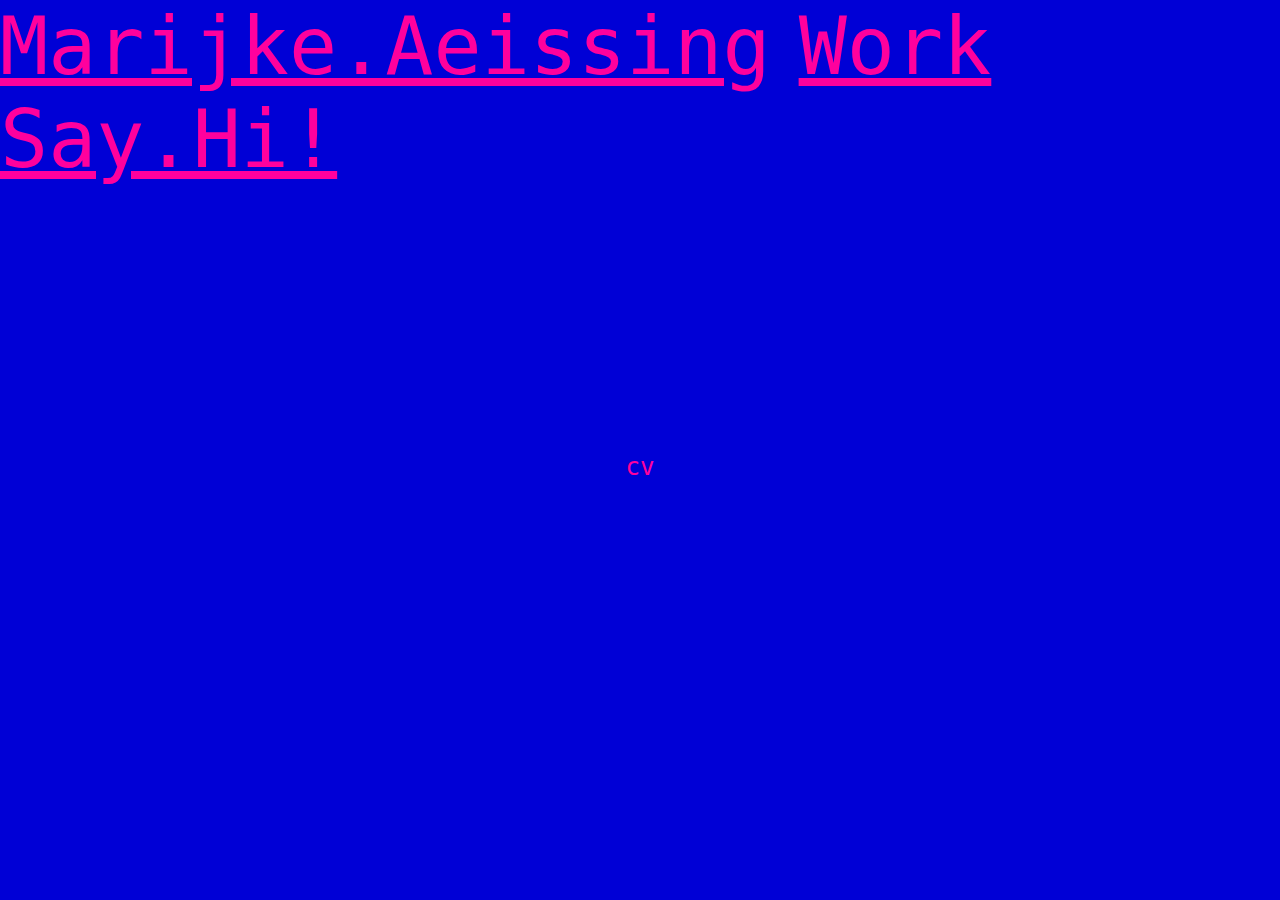
<file: index.html>
<!DOCTYPE html>
<html lang="en">
<head>
    <meta charset="UTF-8">
    <title>Marijke Aeissing</title>
    <link rel="stylesheet" href="website.css">
</head>
<body>
   <body style="background-color:#0000D6;">  
</body>
  <a href="url">Marijke.Aeissing</a>
  &nbsp;
  &nbsp;
  &nbsp;
  <a href="work.html">Work</a>
  &nbsp;
  &nbsp;
  &nbsp;
  <a href="url">Say.Hi!</a>
 
    <div class= cv>  <a href="afbeeldingen/CV_Marijke_Aeissing.pdf"> cv </a> </div>
  
   </body>
</html>
</file>
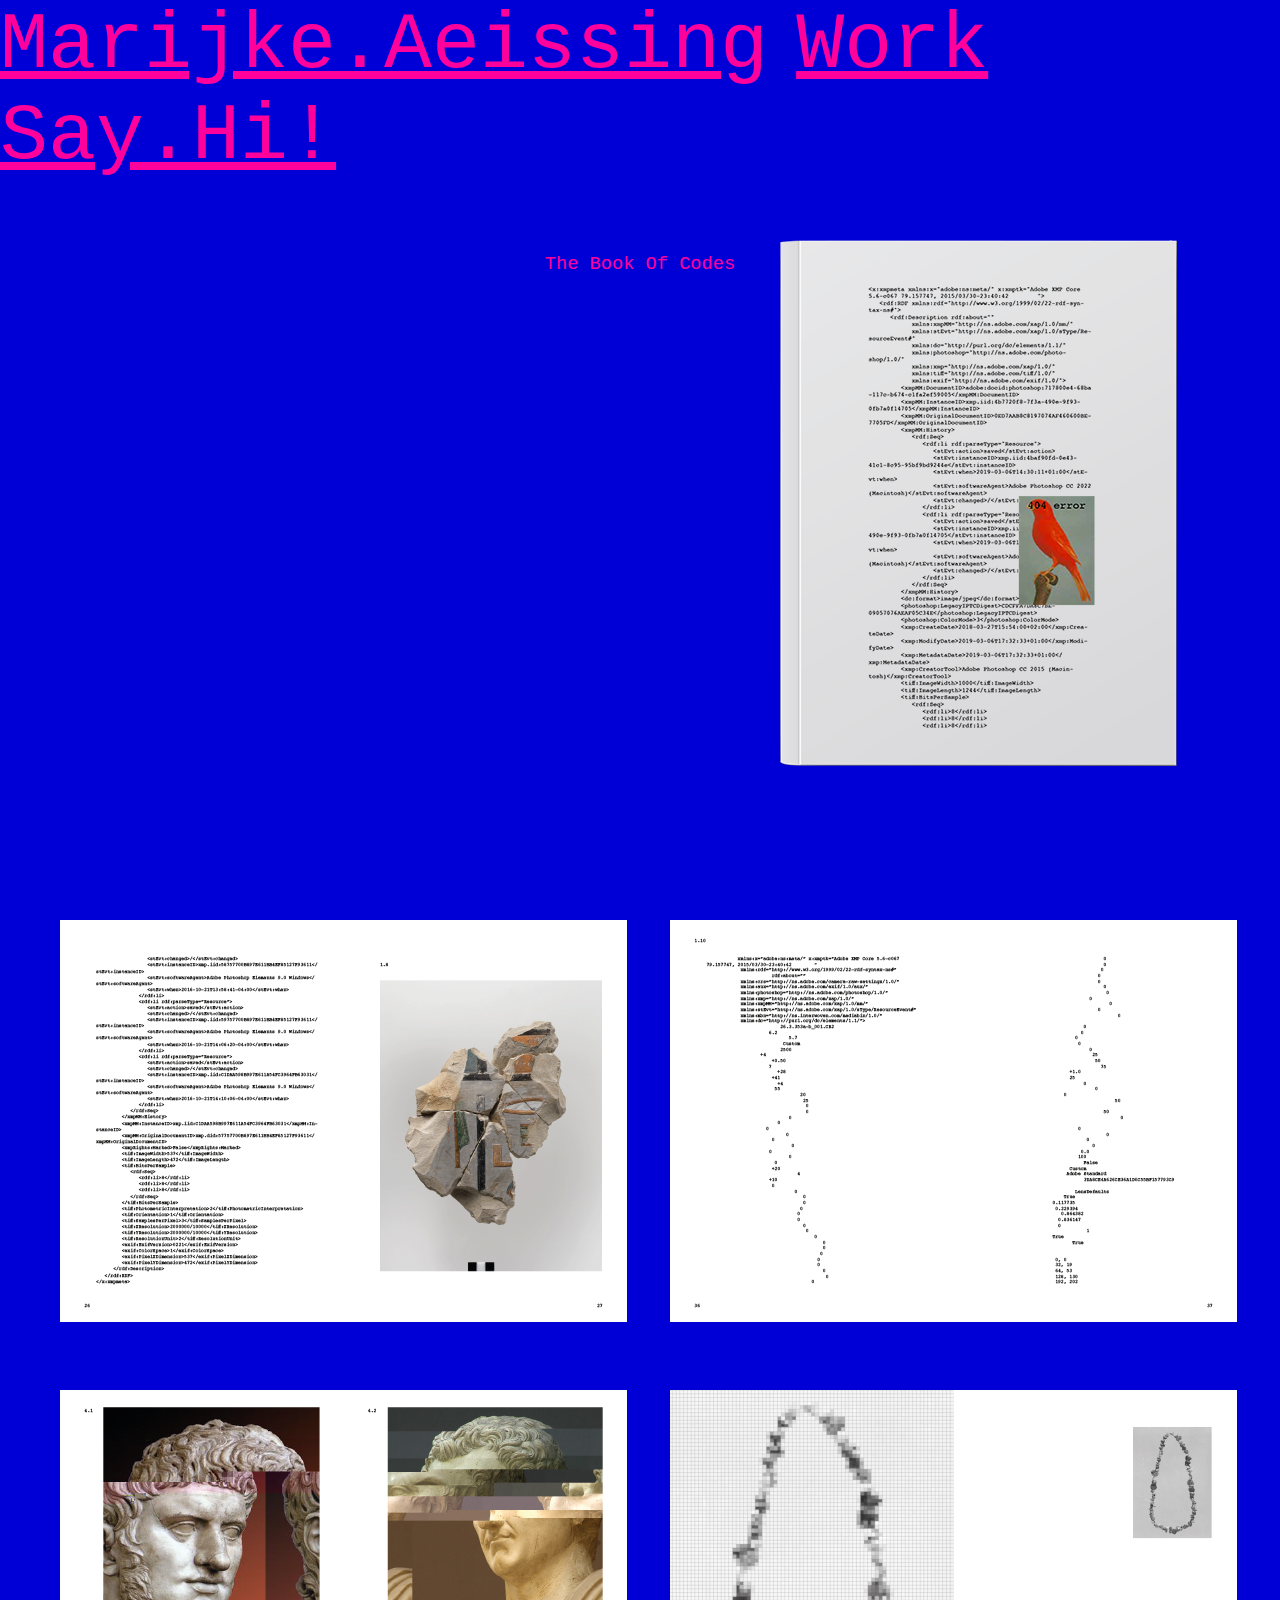
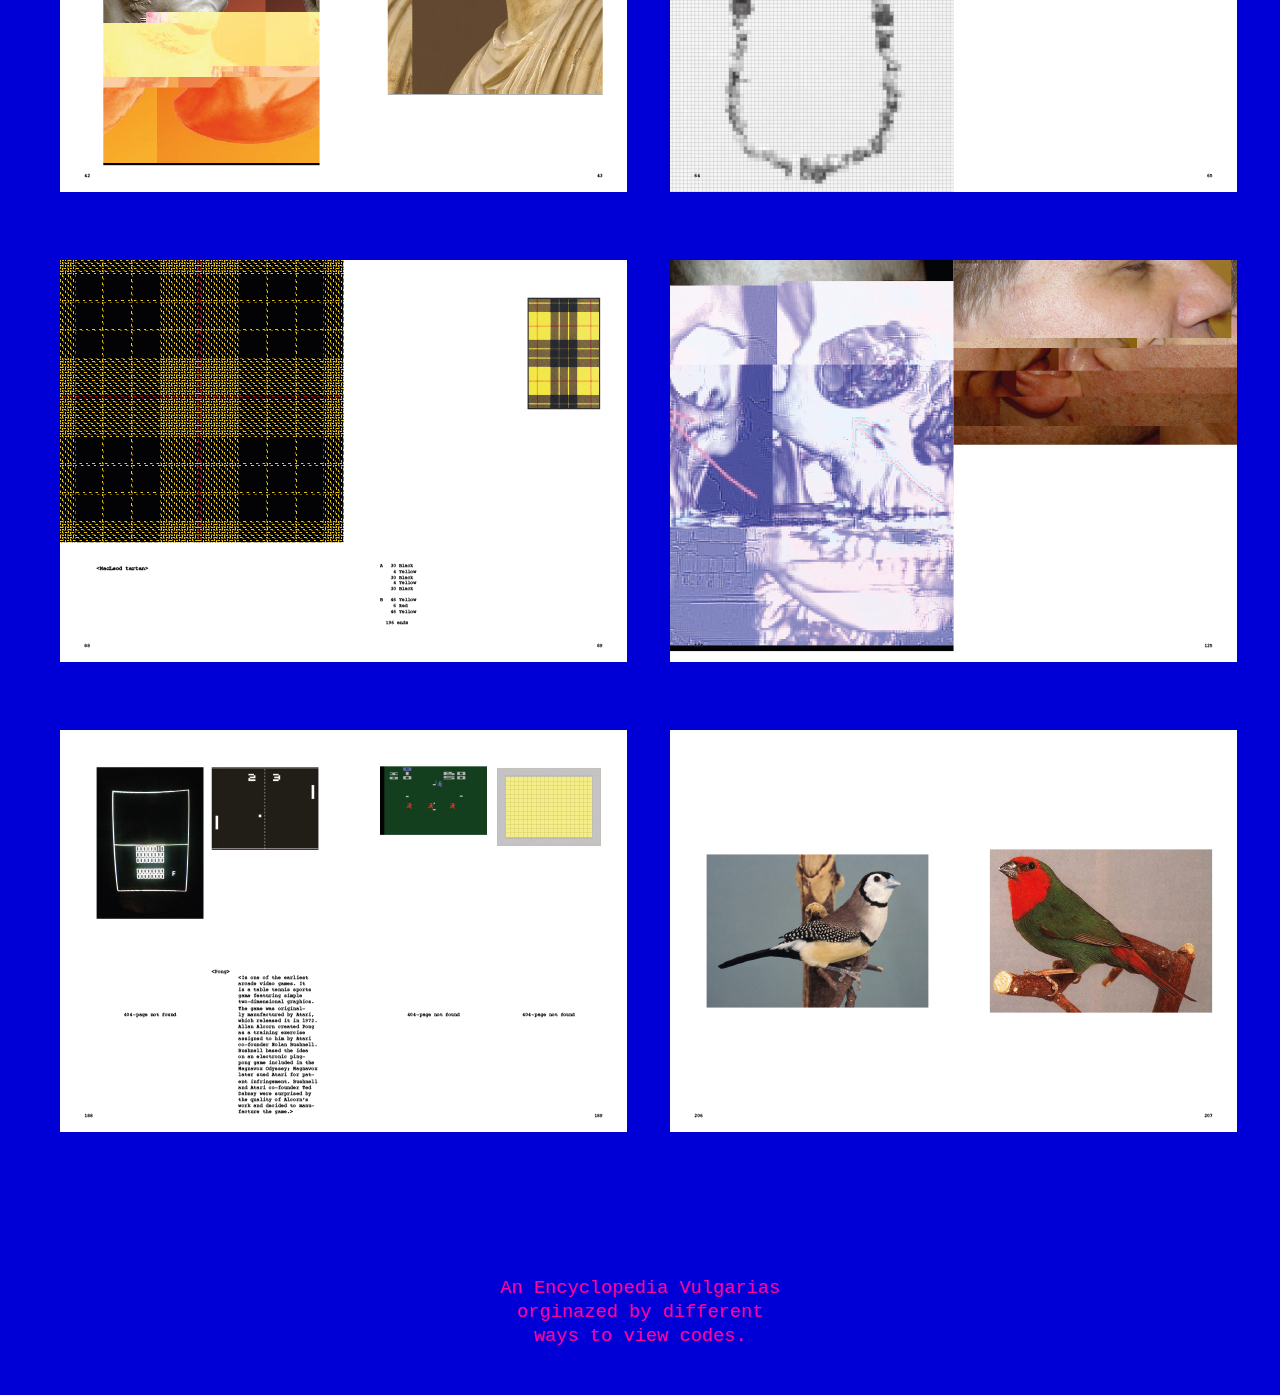
<file: codes.html>
<!DOCTYPE html>
<html lang="en">
<head>
    <meta charset="UTF-8">
    <title>Marijke Aeissing</title>
    <link rel="stylesheet" href="workpage.css">
</head>
<body>
   <body style="background-color:#0000D6;">  
</body>
 <nav>  <a href="index.html">Marijke.Aeissing</a>
  &nbsp;
  &nbsp;
  &nbsp;
  <a href="work.html">Work</a>
  &nbsp;
  &nbsp;
  &nbsp;
  <a href="contact.html">Say.Hi!</a> </nav> 
  
  <section> <div class= "mysteriecover" >  <img src="afbeeldingen/codescover"/> </div> </section>  
  
 <section> <div class= "titel" > <p> The Book Of Codes </p> </div>  </section> 
 
 <section> <div class= "mysterie2" >  <img src="afbeeldingen/codes2"/> </div> </section> 
  
  <section> <div class = "mysterie1"> <img src="afbeeldingen/codes1"/></div> </section>
  
  <section> <div class= "codes4" >  <img src="afbeeldingen/codes4"/> </div> </section> 
  
  <section> <div class = "mysterie3"> <img src="afbeeldingen/codes3"/></div> </section>
  
  <section> <div class= "codes6" >  <img src="afbeeldingen/codes6"/> </div> </section> 
  
  <section> <div class = "codes5"> <img src="afbeeldingen/codes5"/></div> </section>
  
  <section> <div class= "codes8" >  <img src="afbeeldingen/codes8"/> </div> </section> 
  
  <section> <div class = "codes7"> <img src="afbeeldingen/codes7"/></div> </section>
  
  
  
<section> <div class="uitleg7"> <p> An Encyclopedia Vulgarias orginazed by different ways to view codes.  </p>  </div> </section> 
   
   </body>
</html>
</file>
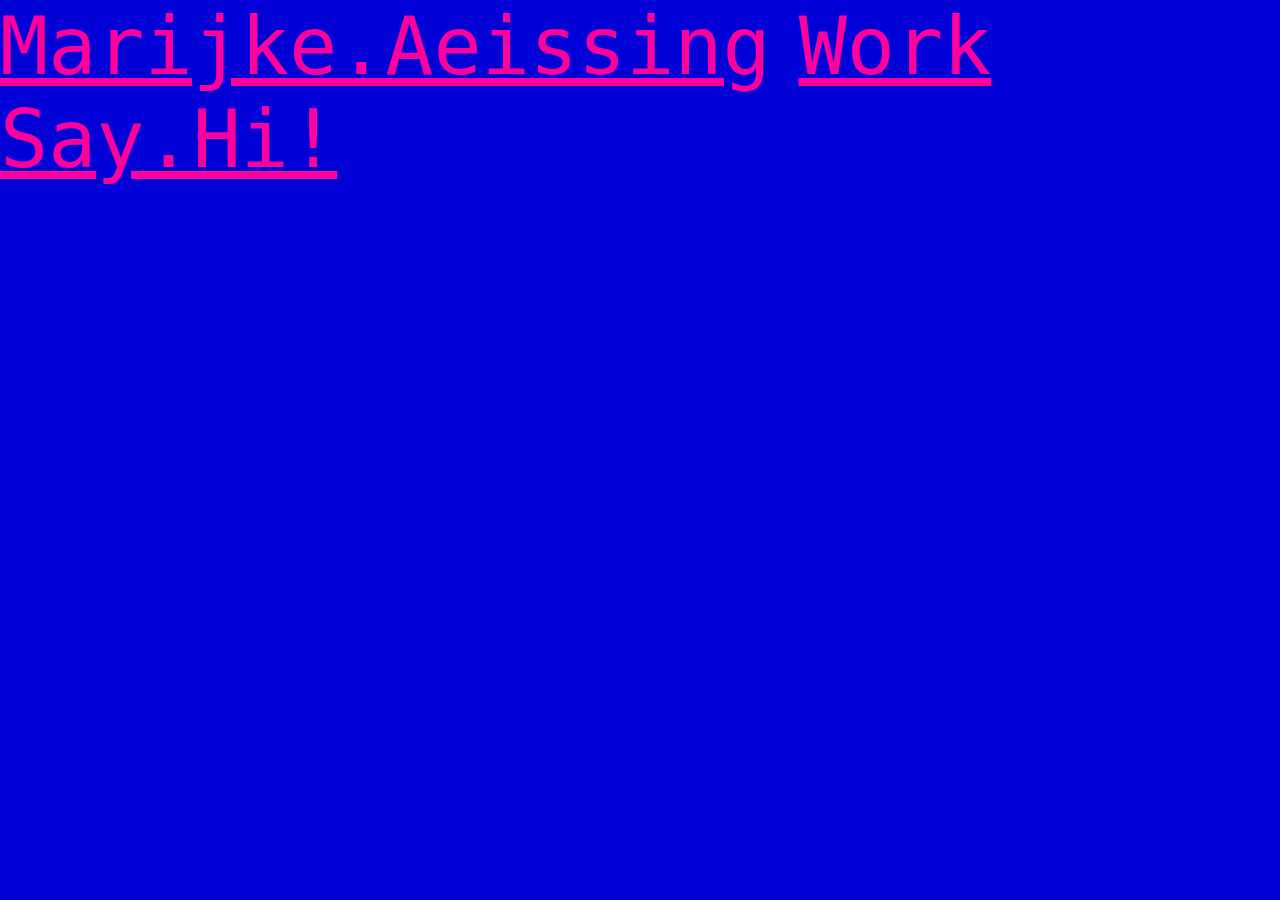
<file: contact.html>
<!DOCTYPE html>
<html lang="en">
<head>
    <meta charset="UTF-8">
    <title>Marijke Aeissing</title>
    <link rel="stylesheet" href="website.css">
</head>
<body>
   <body style="background-color:#0000D6;">  
</body>
  <a href="index.html">Marijke.Aeissing</a>
  &nbsp;
  &nbsp;
  &nbsp;
  <a href="work.html">Work</a>
  &nbsp;
  &nbsp;
  &nbsp;
  <a href="contact.html">Say.Hi!</a>
 
    <!-- www.123formbuilder.com script begins here --><script type="text/javascript" defer src="//www.123formbuilder.com/embed/5446498.js" data-role="form" data-default-width="650px"></script><!-- www.123formbuilder.com script ends here -->
  
   </body>
</html>
</file>
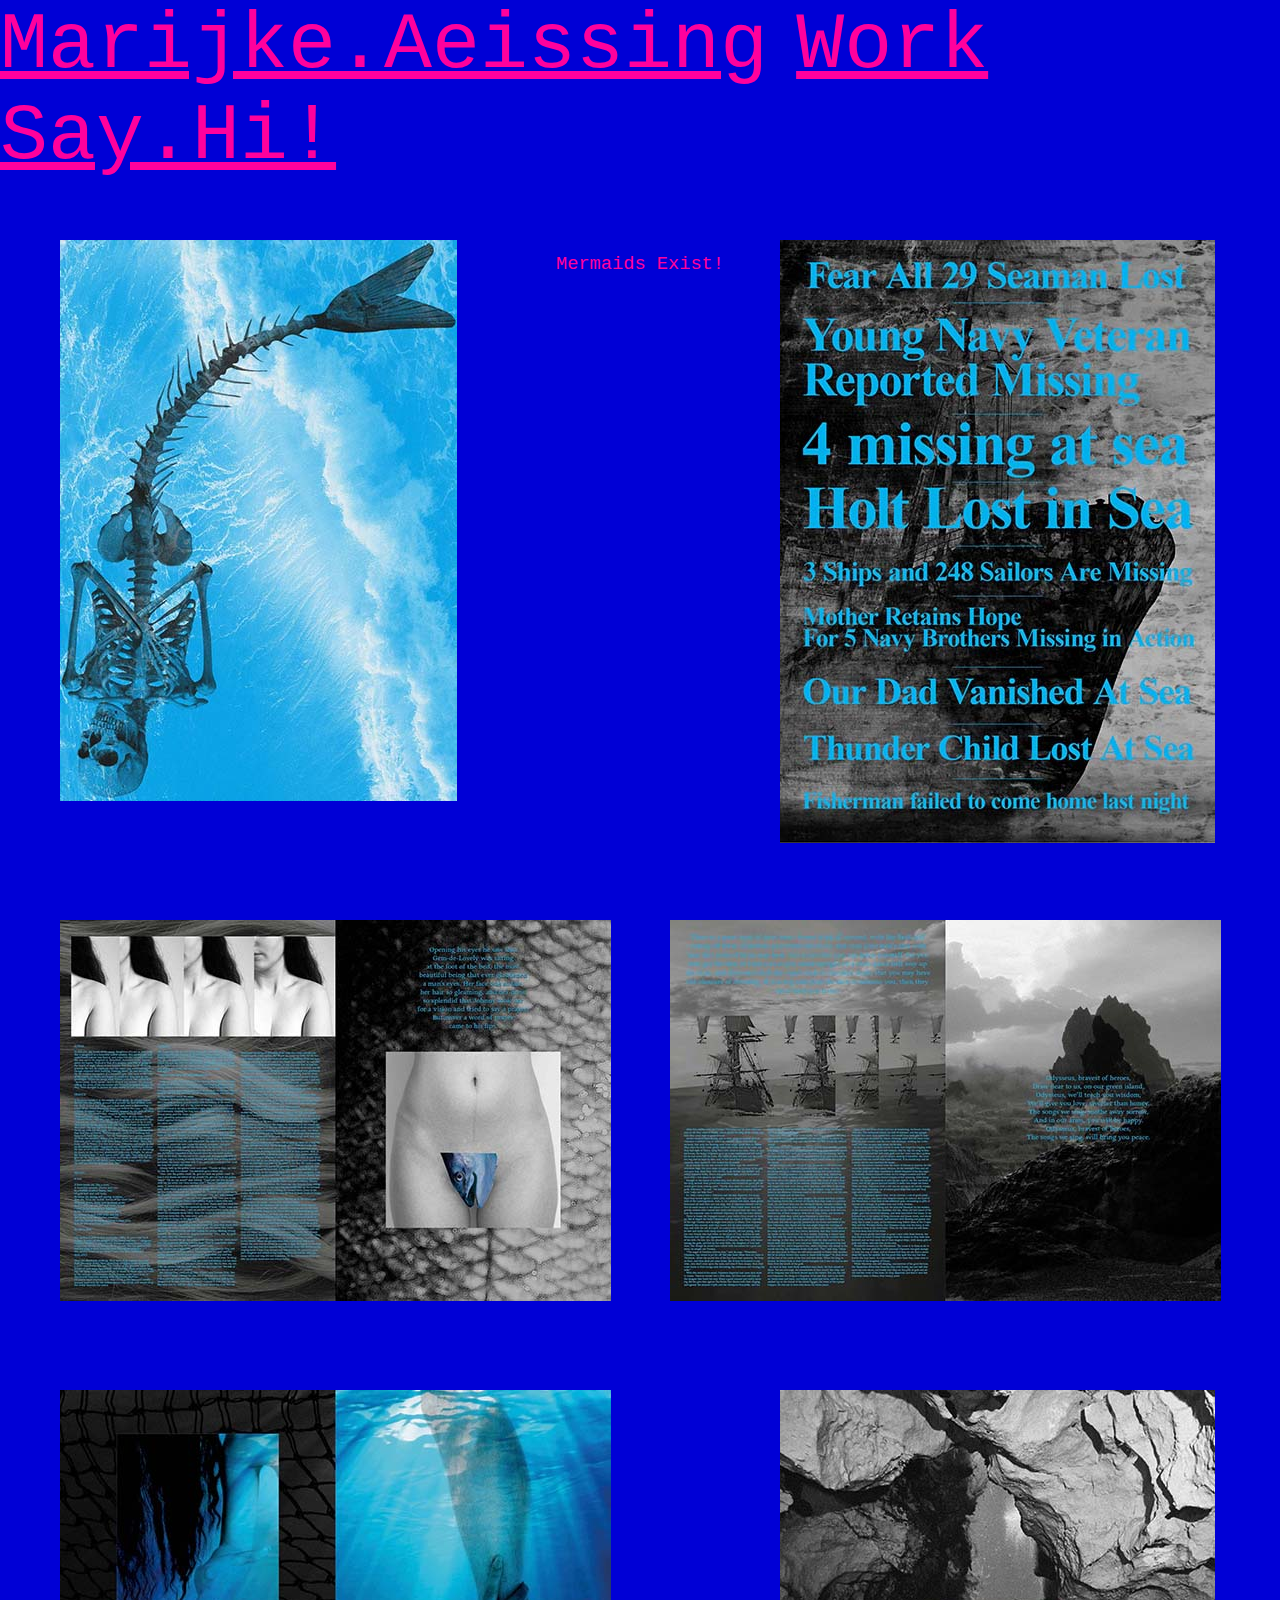
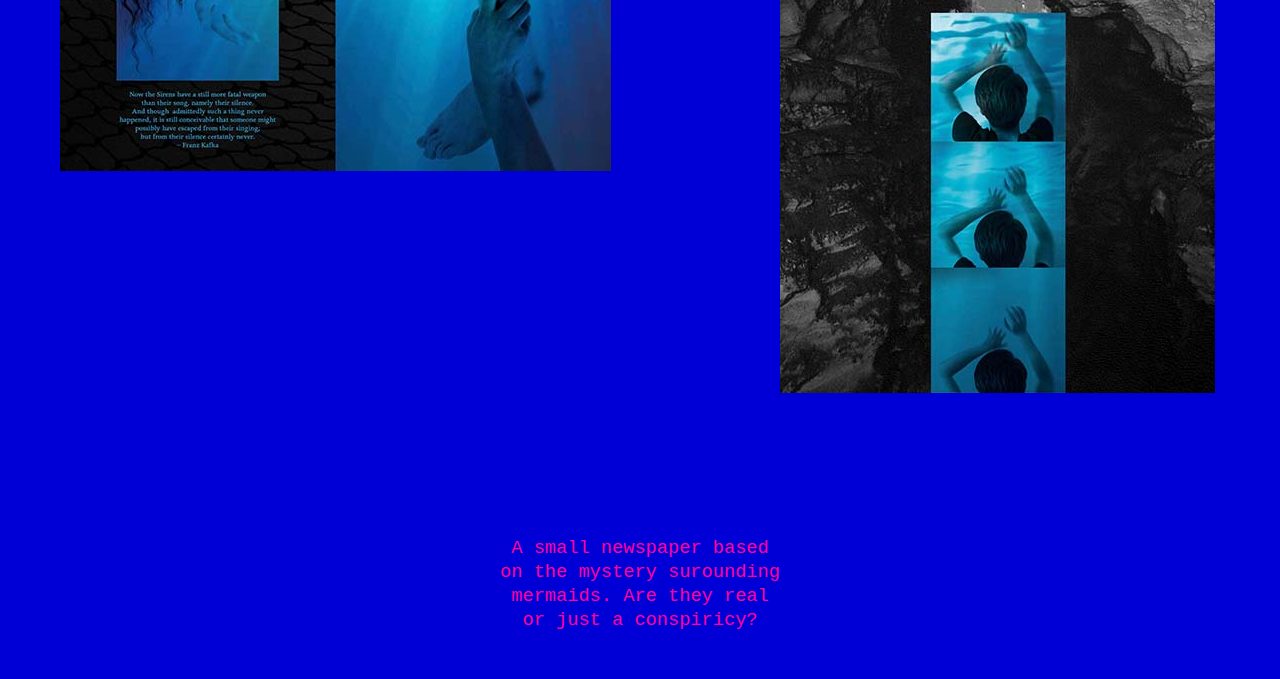
<file: mermaids.html>
<!DOCTYPE html>
<html lang="en">
<head>
    <meta charset="UTF-8">
    <title>Marijke Aeissing</title>
    <link rel="stylesheet" href="workpage.css">
</head>
<body>
   <body style="background-color:#0000D6;">  
</body>
 <nav>  <a href="index.html">Marijke.Aeissing</a>
  &nbsp;
  &nbsp;
  &nbsp;
  <a href="work.html">Work</a>
  &nbsp;
  &nbsp;
  &nbsp;
  <a href="contact.html">Say.Hi!</a> </nav> 
  
  <section> <div class= "mysteriecover" >  <img src="afbeeldingen/Krantmysterie.jpg"/> </div> </section>  
  
 <section> <div class= "titel" > <p> Mermaids Exist! </p> </div>  </section> 
 
 <section> <div class= "mysterie2" >  <img src="afbeeldingen/Krantmysterie2.jpg"/> </div> </section> 
  
  <section> <div class = "mysterie1"> <img src="afbeeldingen/Krantmysterie1.jpg"/></div> </section>
  
  <section> <div class= "mysteriebcover" >  <img src="afbeeldingen/Krantmysterie4.jpg"/> </div> </section> 
  
  <section> <div class = "mysterie3"> <img src="afbeeldingen/Krantmysterie3.jpg"/></div> </section>
  
   <section> <div class= "mysterieposter" >  <img src="afbeeldingen/poster_mysterie.jpg"/> </div> </section> 
  
<section> <div class="uitleg3"> <p> A small newspaper based on the mystery surounding mermaids. Are they real or just a conspiricy? </p>  </div> </section> 
   
   </body>
</html>
</file>
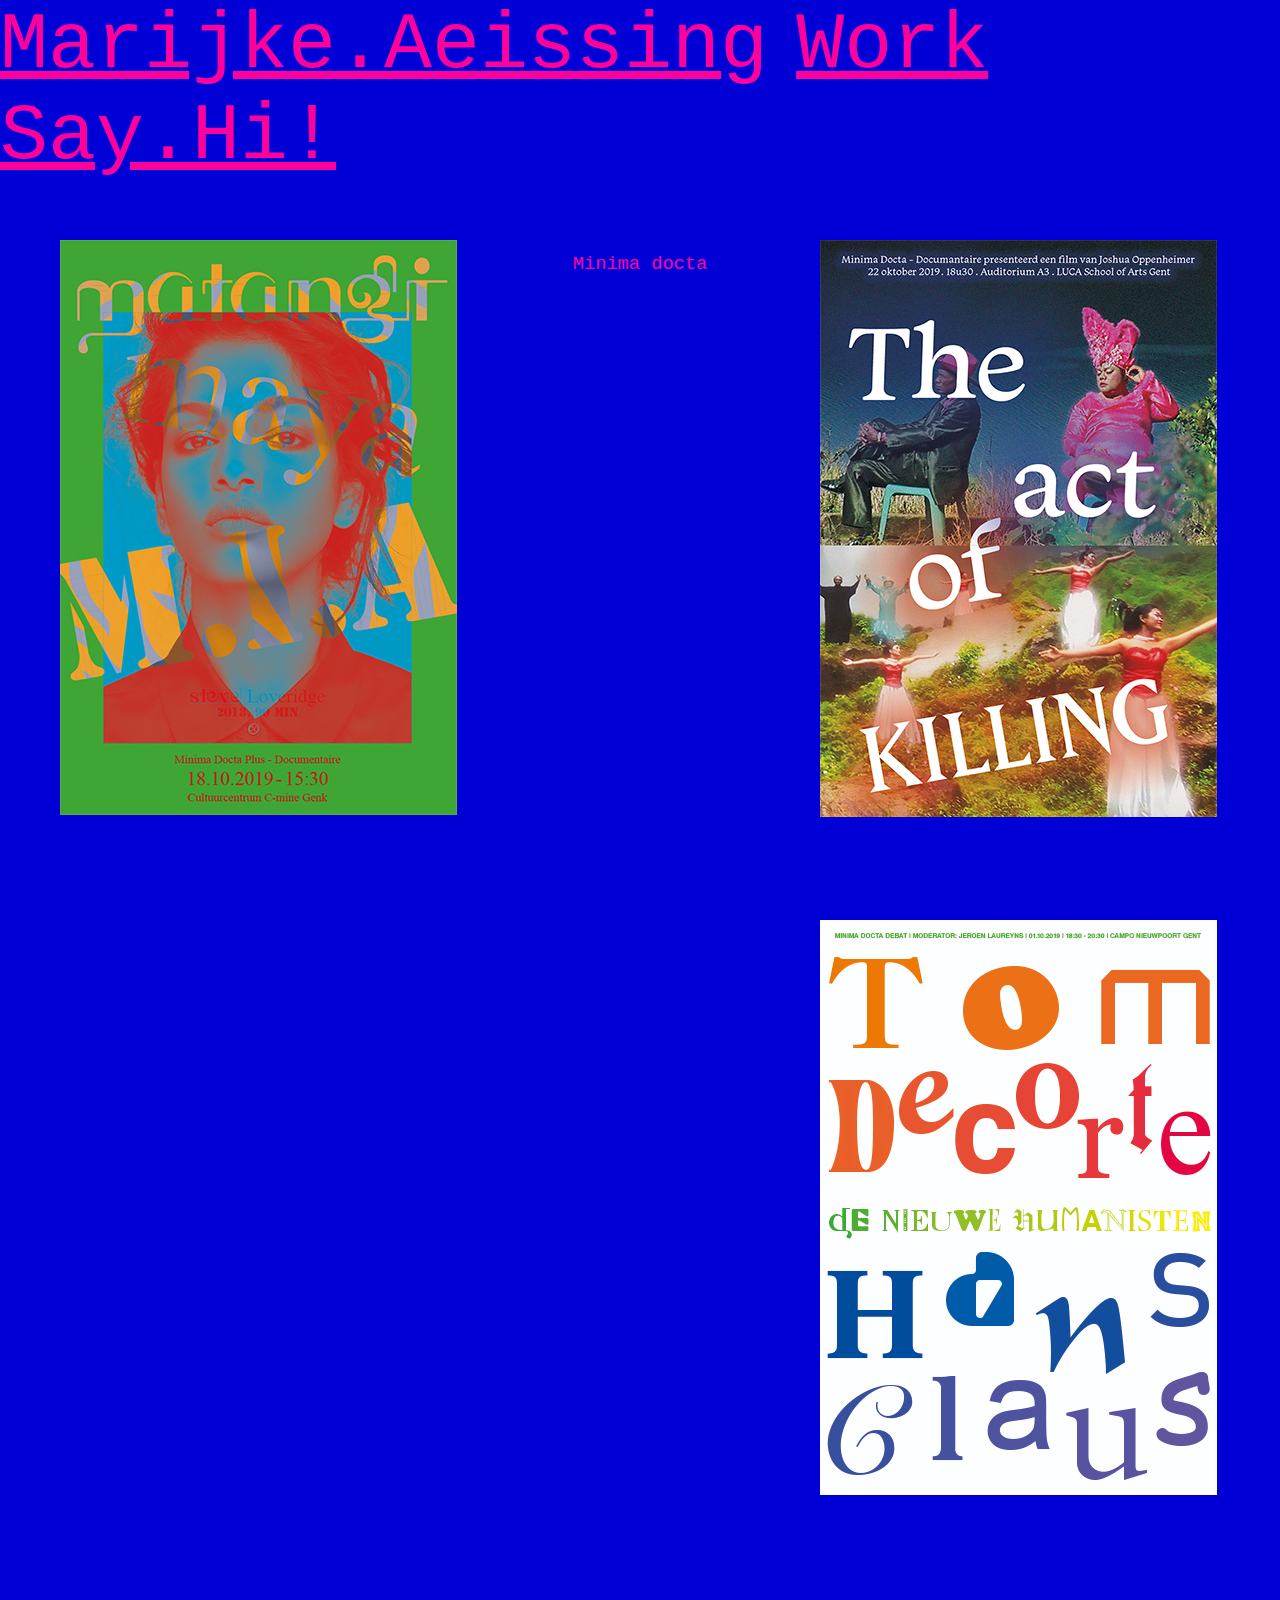
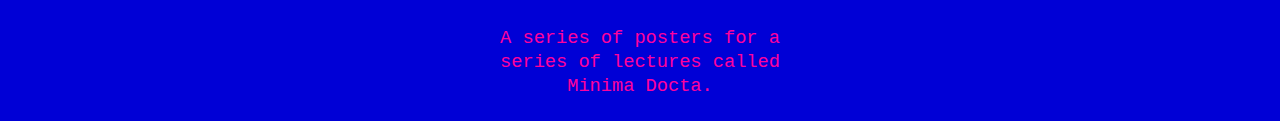
<file: minimadocta.html>
<!DOCTYPE html>
<html lang="en">
<head>
    <meta charset="UTF-8">
    <title>Marijke Aeissing</title>
    <link rel="stylesheet" href="workpage.css">
</head>
<body>
   <body style="background-color:#0000D6;">  
</body>
 <nav>  <a href="index.html">Marijke.Aeissing</a>
  &nbsp;
  &nbsp;
  &nbsp;
  <a href="work.html">Work</a>
  &nbsp;
  &nbsp;
  &nbsp;
  <a href="contact.html">Say.Hi!</a> </nav> 
  
  <section> <div class= "killing" >  <img src="afbeeldingen/minimadocta1"/> </div> </section>  
  
 <section> <div class= "titel" > <p> Minima docta </p> </div>  </section> 
  
  <section> <div class = "mia"> <img src="afbeeldingen/minimadocta2"/></div> </section>
  
  <section> <div class= "humanisten" >  <img src="afbeeldingen/minimadocta3"/> </div> </section> 
  
<section> <div class="uitleg6"> <p> A series of posters for a series of lectures called Minima Docta. </p>  </div> </section> 
   
   </body>
</html>
</file>
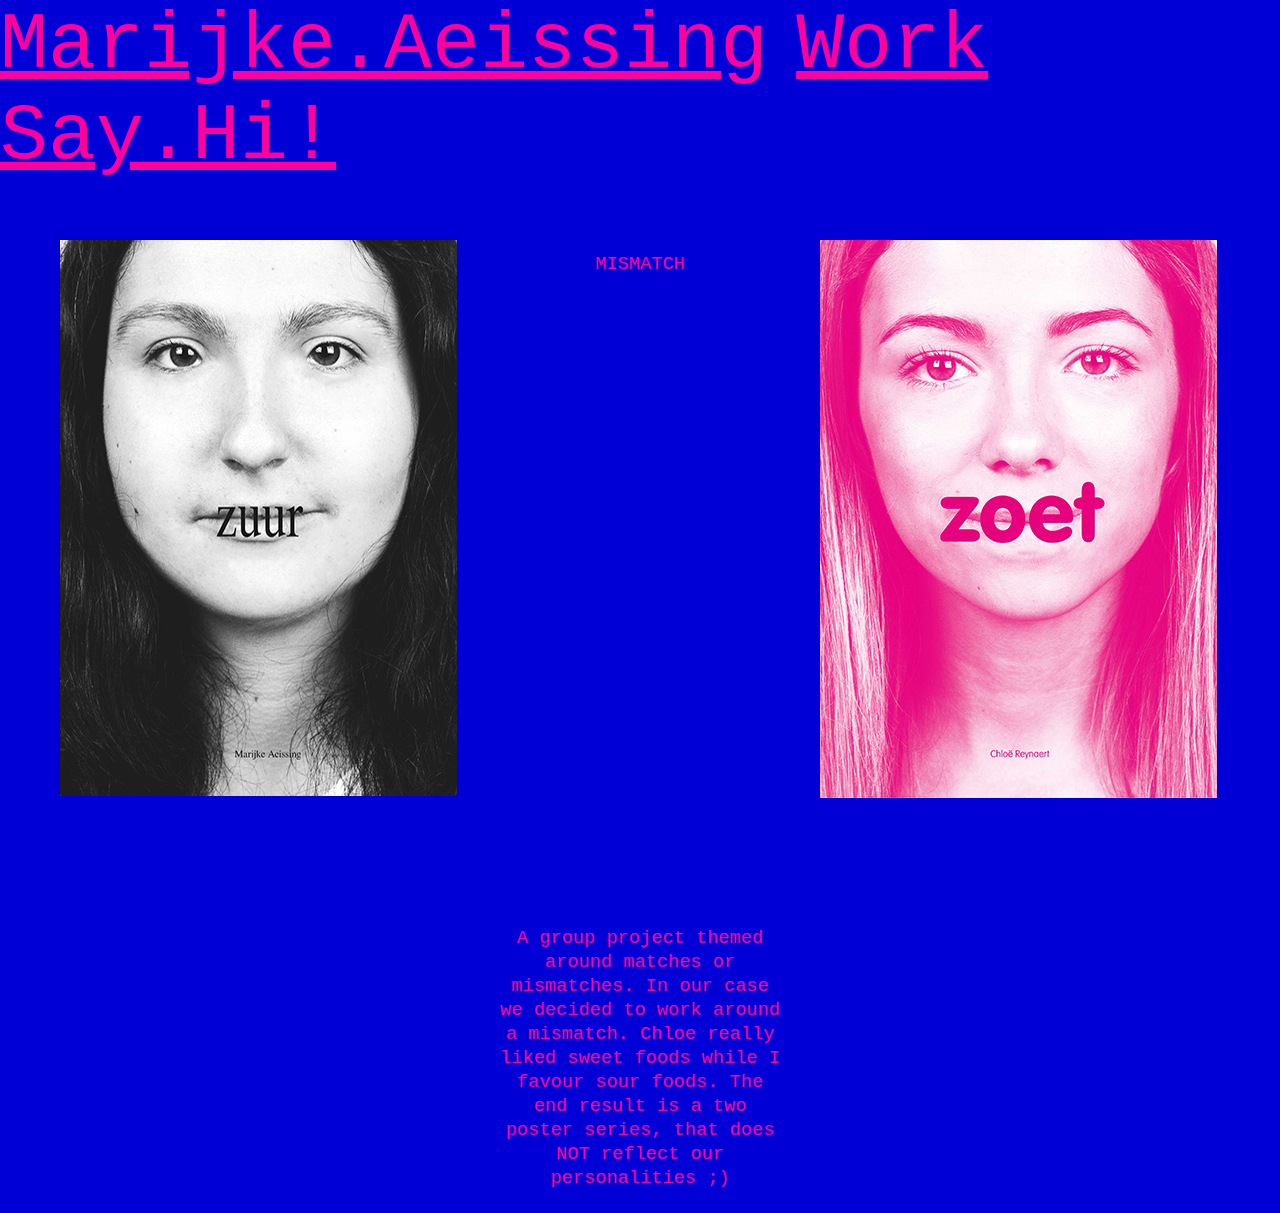
<file: mismatch.html>
<!DOCTYPE html>
<html lang="en">
<head>
    <meta charset="UTF-8">
    <title>Marijke Aeissing</title>
    <link rel="stylesheet" href="workpage.css">
</head>
<body>
   <body style="background-color:#0000D6;">  
</body>
 <nav>  <a href="index.html">Marijke.Aeissing</a>
  &nbsp;
  &nbsp;
  &nbsp;
  <a href="work.html">Work</a>
  &nbsp;
  &nbsp;
  &nbsp;
  <a href="contact.html">Say.Hi!</a> </nav> 
  
  <section> <div class= "chloe" >  <img src="afbeeldingen/mismatch1-1.jpg"/> </div> </section>  
  
 <section> <div class= "titel" > <p> MISMATCH </p> </div>  </section> 
  
  <section> <div class = "marijke"> <img src="afbeeldingen/mismatch-2.jpg"/></div> </section>
  
<section> <div class="uitleg"> <p> A group project themed around matches or mismatches. In our case we decided to work around a mismatch. Chloe really liked sweet foods while I favour sour foods. The end result is a two poster series, that does NOT reflect our personalities ;) </p>  </div> </section> 
   
   </body>
</html>
</file>
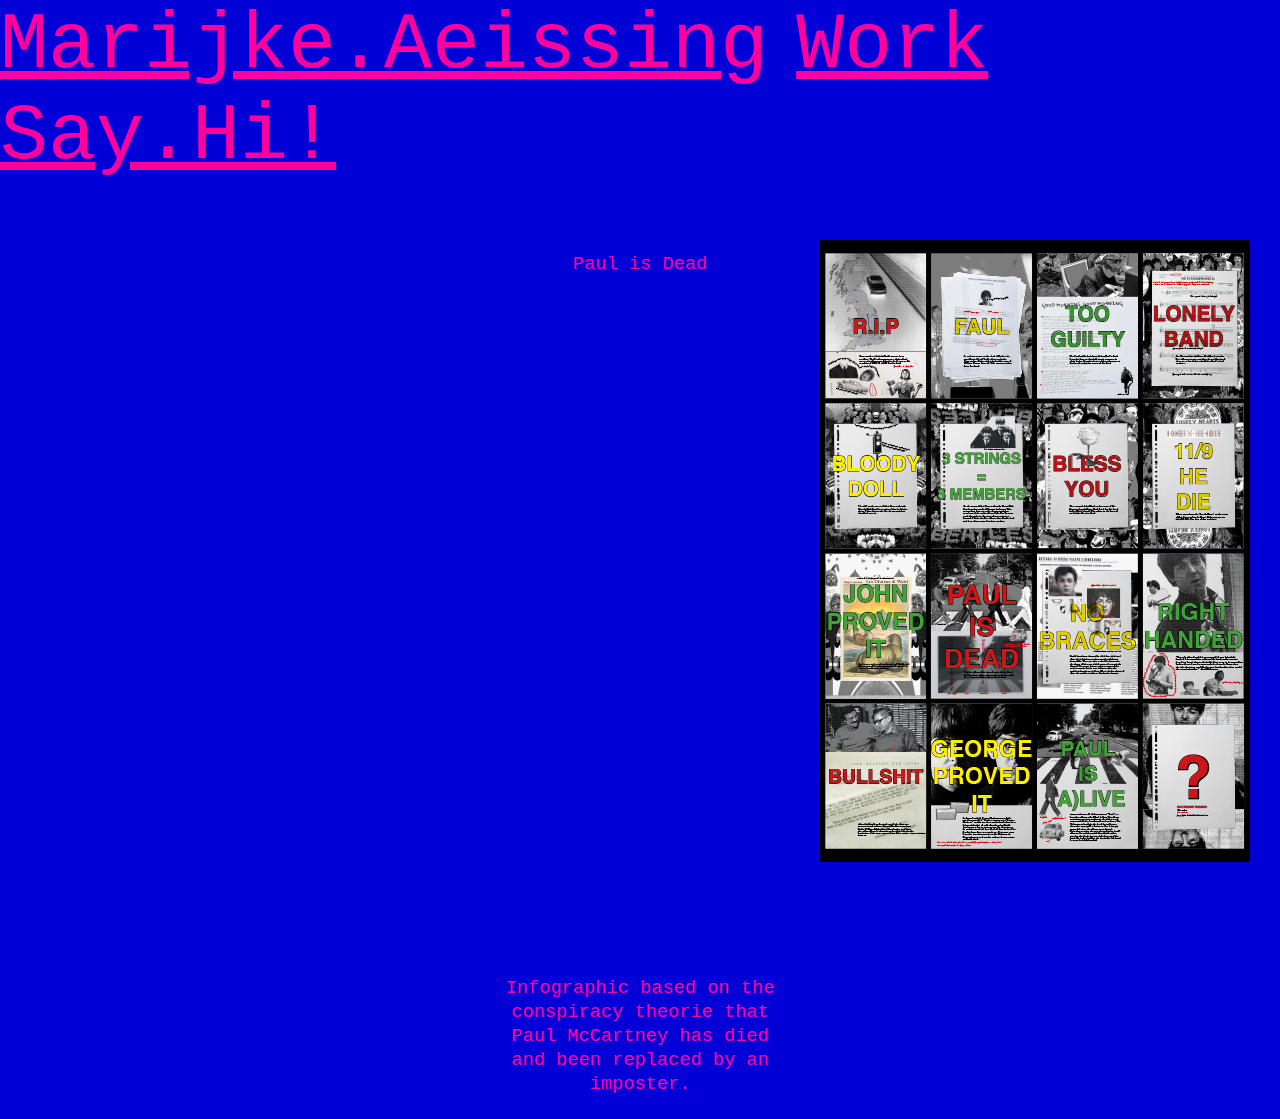
<file: paul.html>
<!DOCTYPE html>
<html lang="en">
<head>
    <meta charset="UTF-8">
    <title>Marijke Aeissing</title>
    <link rel="stylesheet" href="workpage.css">
</head>
<body>
   <body style="background-color:#0000D6;">  
</body>
 <nav>  <a href="index.html">Marijke.Aeissing</a>
  &nbsp;
  &nbsp;
  &nbsp;
  <a href="work.html">Work</a>
  &nbsp;
  &nbsp;
  &nbsp;
  <a href="contact.html">Say.Hi!</a> </nav> 
  
  <section> <div class= "quote" >  <img src="afbeeldingen/paulisdead"/> </div> </section>  
  
 <section> <div class= "titel" > <p> Paul is Dead </p> </div>  </section> 
  
  
  
<section> <div class="uitleg5"> <p> Infographic based on the conspiracy theorie that Paul McCartney has died and been replaced by an imposter. </p>  </div> </section> 
   
   </body>
</html>
</file>
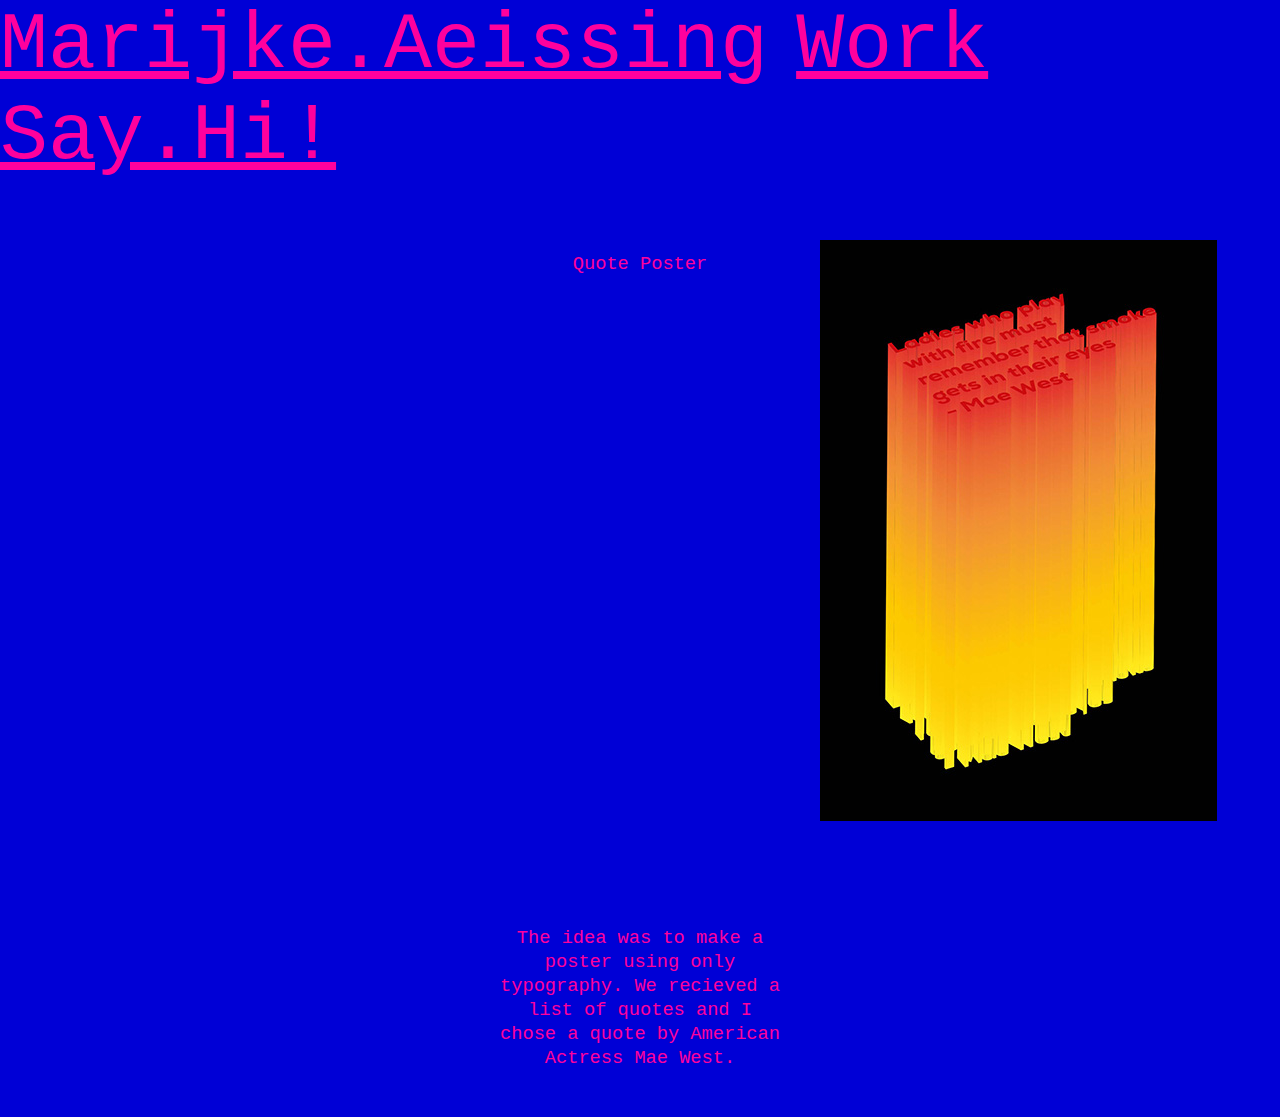
<file: quote.html>
<!DOCTYPE html>
<html lang="en">
<head>
    <meta charset="UTF-8">
    <title>Marijke Aeissing</title>
    <link rel="stylesheet" href="workpage.css">
</head>
<body>
   <body style="background-color:#0000D6;">  
</body>
 <nav>  <a href="index.html">Marijke.Aeissing</a>
  &nbsp;
  &nbsp;
  &nbsp;
  <a href="work.html">Work</a>
  &nbsp;
  &nbsp;
  &nbsp;
  <a href="contact.html">Say.Hi!</a> </nav> 
  
  <section> <div class= "quote" >  <img src="afbeeldingen/quoteposter.jpg"/> </div> </section>  
  
 <section> <div class= "titel" > <p> Quote Poster </p> </div>  </section> 
  
  
  
<section> <div class="uitleg"> <p> The idea was to make a poster using only typography. We recieved a list of quotes and I chose a quote by American Actress Mae West. </p>  </div> </section> 
   
   </body>
</html>
</file>
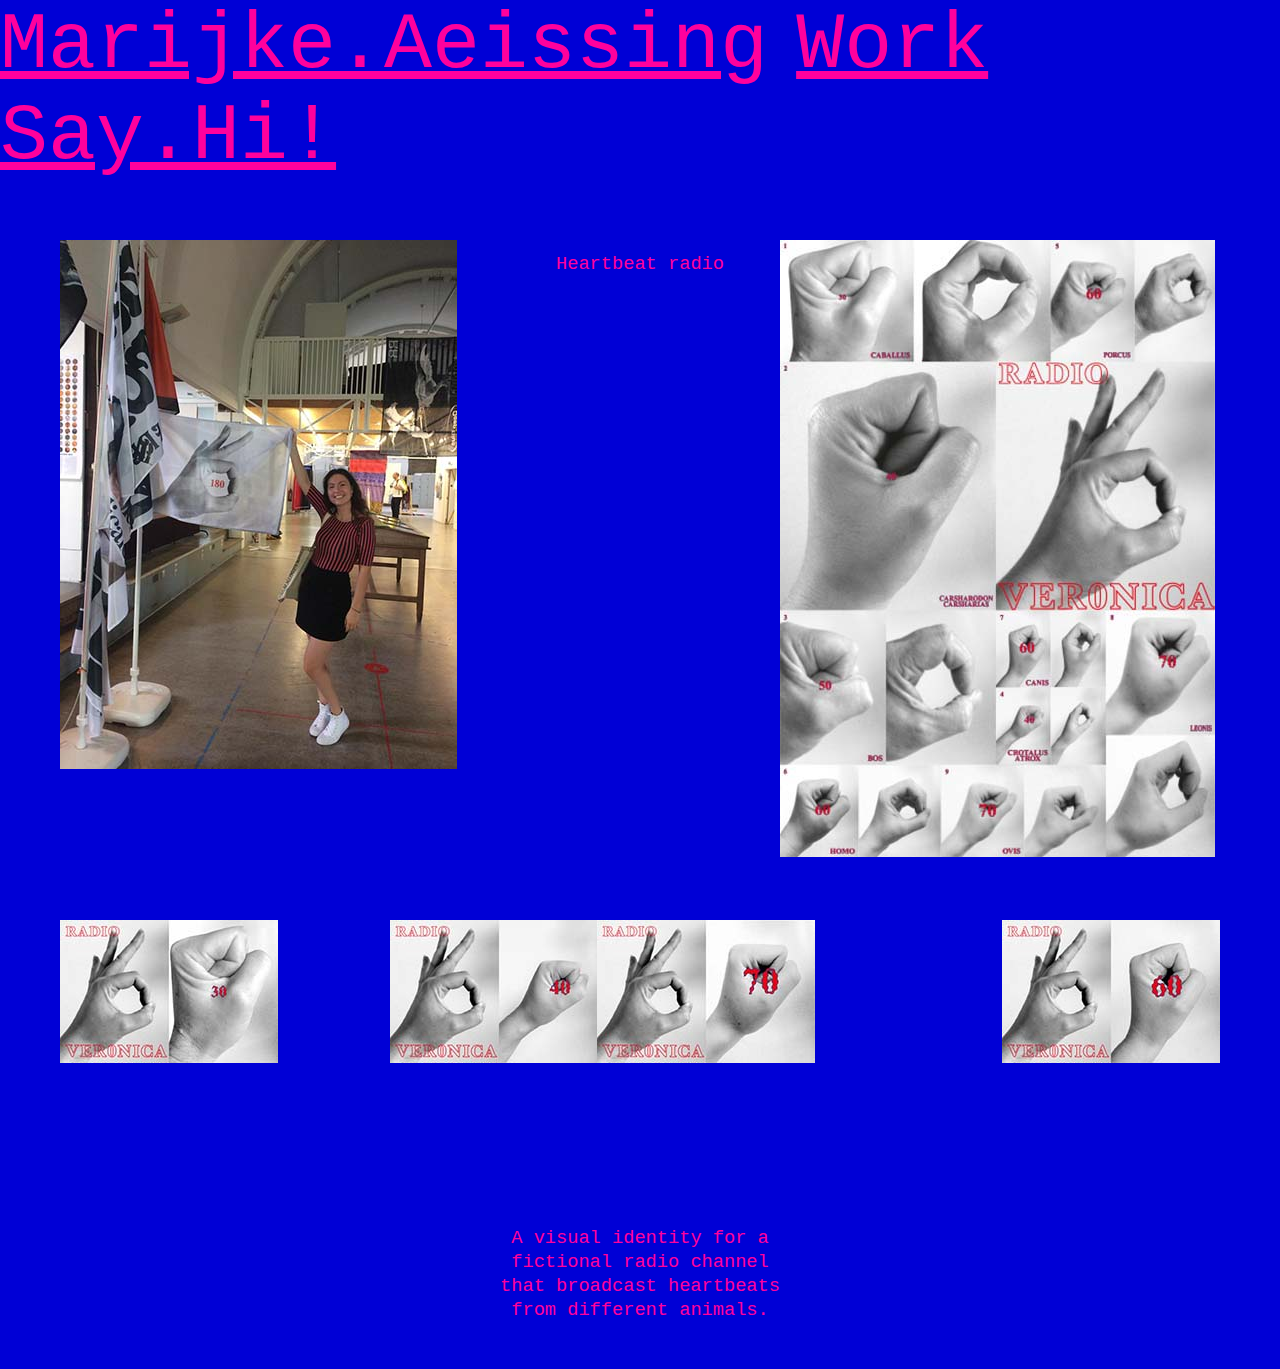
<file: radio.html>
<!DOCTYPE html>
<html lang="en">
<head>
    <meta charset="UTF-8">
    <title>Marijke Aeissing</title>
    <link rel="stylesheet" href="workpage.css">
</head>
<body>
   <body style="background-color:#0000D6;">  
</body>
 <nav>  <a href="index.html">Marijke.Aeissing</a>
  &nbsp;
  &nbsp;
  &nbsp;
  <a href="work.html">Work</a>
  &nbsp;
  &nbsp;
  &nbsp;
  <a href="contact.html">Say.Hi!</a> </nav> 
  
  <section> <div class= "radioposter" >  <img src="afbeeldingen/radioposter"/> </div> </section>  
  
 <section> <div class= "titel" > <p> Heartbeat radio </p> </div>  </section> 
 
 <section> <div class= "qsl1" >  <img src="afbeeldingen/qsl1"/> </div> </section> 
  
  <section> <div class = "qsl2"> <img src="afbeeldingen/qsl2"/></div> </section>
  
  <section> <div class= "qsl3" >  <img src="afbeeldingen/qsl3"/> </div> </section> 
  
  <section> <div class = "qsl4"> <img src="afbeeldingen/qsl4"/></div> </section>
  
   <section> <div class= "vlag" >  <img src="afbeeldingen/vlag"/> </div> </section> 
  
<section> <div class="uitleg4"> <p> A visual identity for a fictional radio channel that broadcast heartbeats from different animals. </p>  </div> </section> 
   
   </body>
</html>
</file>
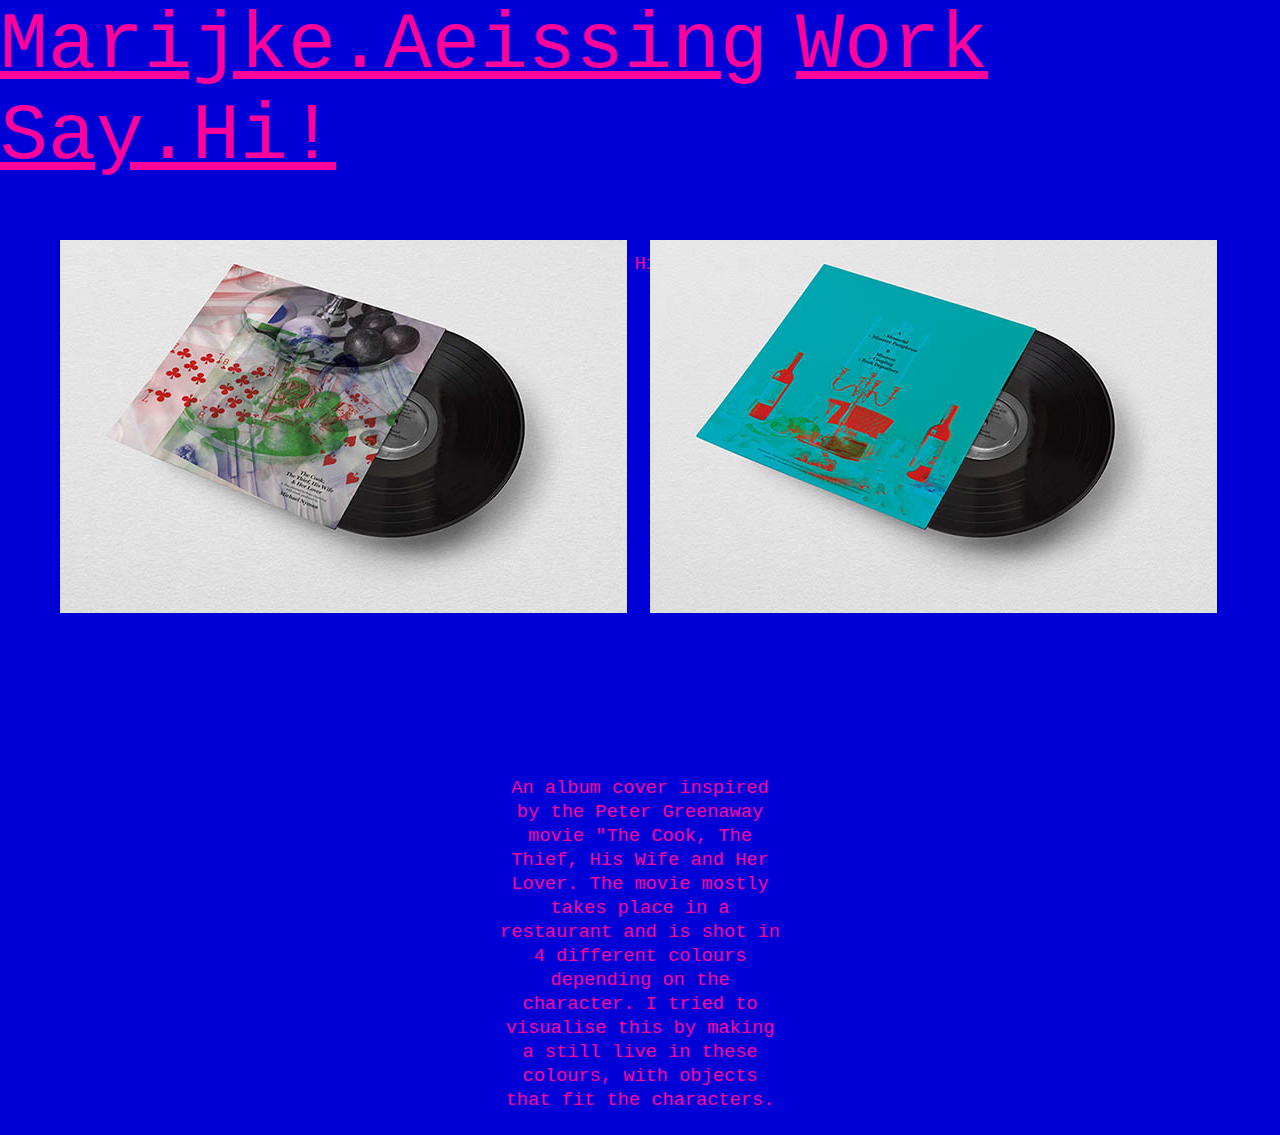
<file: soundtrack.html>
<!DOCTYPE html>
<html lang="en">
<head>
    <meta charset="UTF-8">
    <title>Marijke Aeissing</title>
    <link rel="stylesheet" href="workpage.css">
</head>
<body>
   <body style="background-color:#0000D6;">  
</body>
 <nav>  <a href="index.html">Marijke.Aeissing</a>
  &nbsp;
  &nbsp;
  &nbsp;
  <a href="work.html">Work</a>
  &nbsp;
  &nbsp;
  &nbsp;
  <a href="contact.html">Say.Hi!</a> </nav> 
  
  <section> <div class= "achterkant" >  <img src="afbeeldingen/sountrack_achterkant.jpg"/> </div> </section>  
  
 <section> <div class= "titel" > <p> The Cook, The Thief, His Wife and Her Lover </p> </div>  </section> 
  
  <section> <div class = "voorkant"> <img src="afbeeldingen/sountrack_voorkant.jpg"/></div> </section>
  
<section> <div class="uitleg2"> <p> An album cover inspired by the Peter Greenaway movie "The Cook, The Thief, His Wife and Her Lover. The movie mostly takes place in a restaurant and is shot in 4 different colours depending on the character. I tried to visualise this by making a still live in these colours, with objects that fit the characters. </p>  </div> </section> 
   
   </body>
</html>
</file>
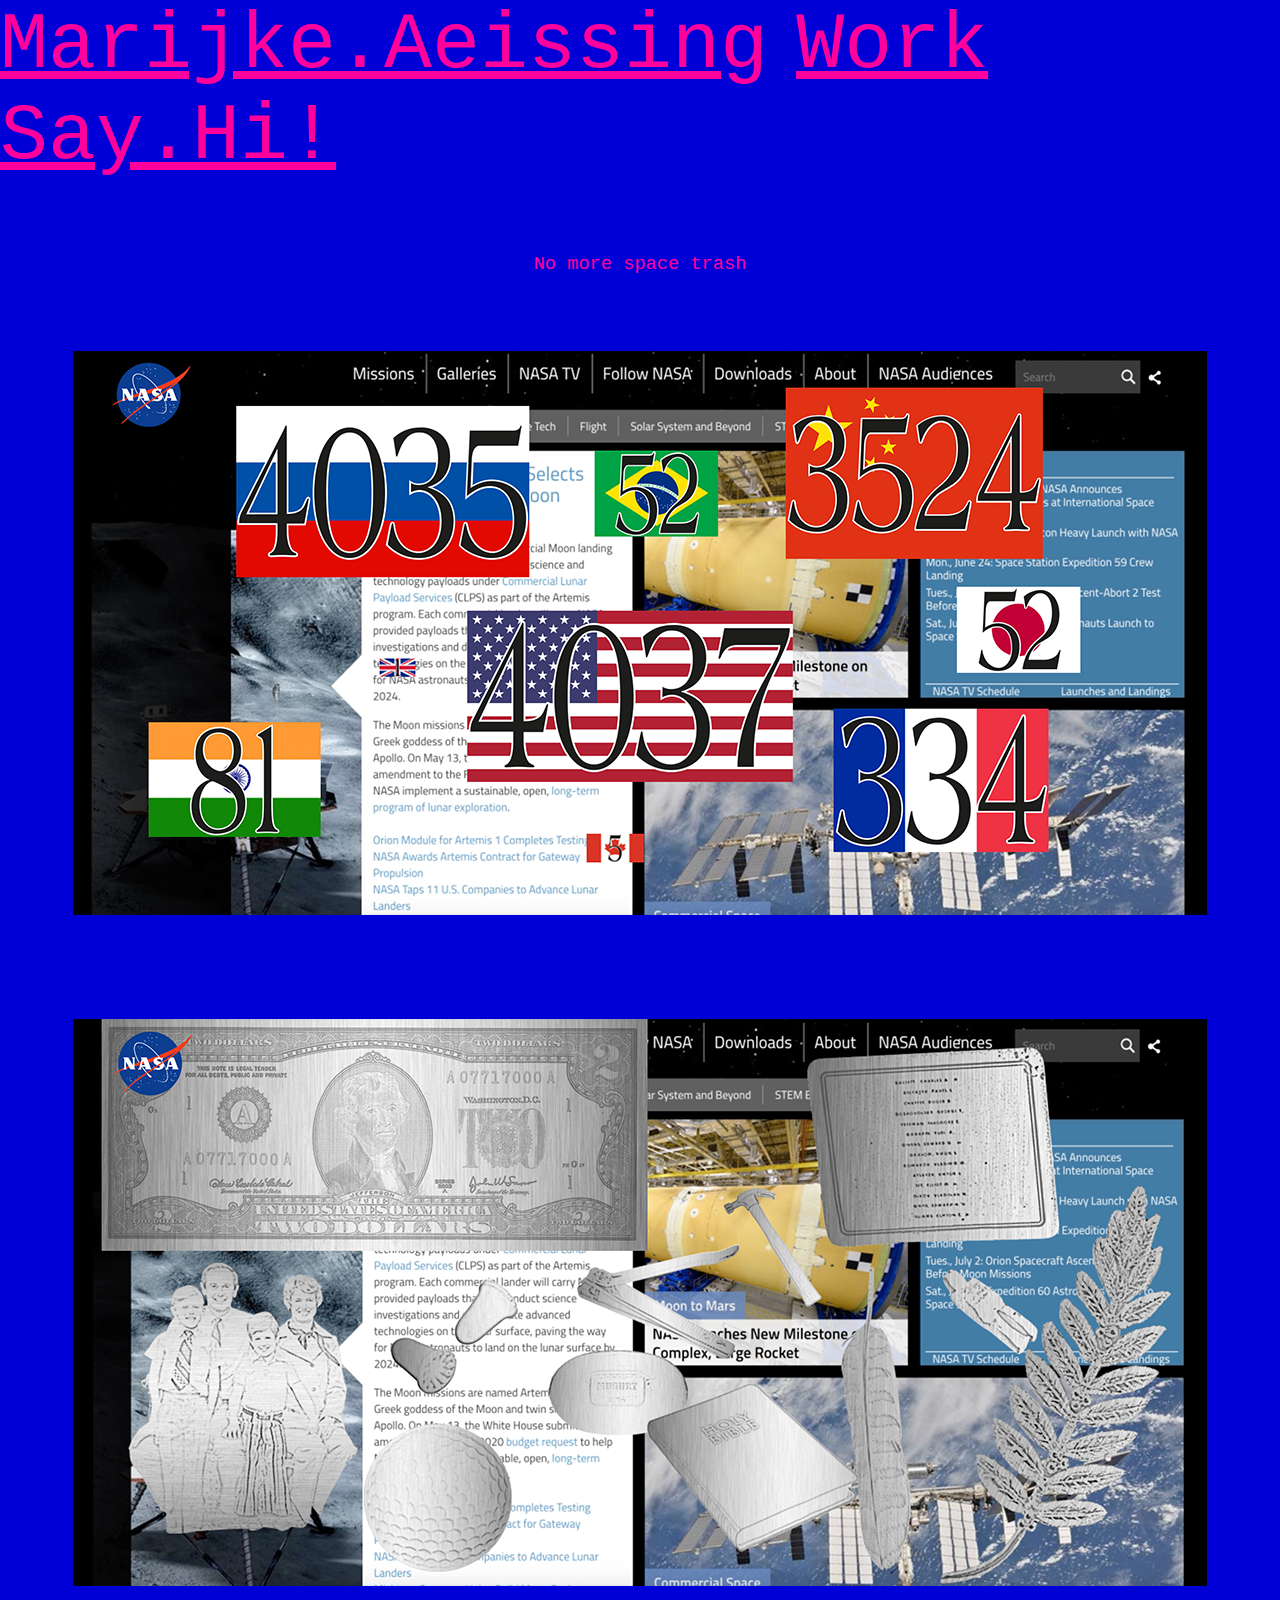
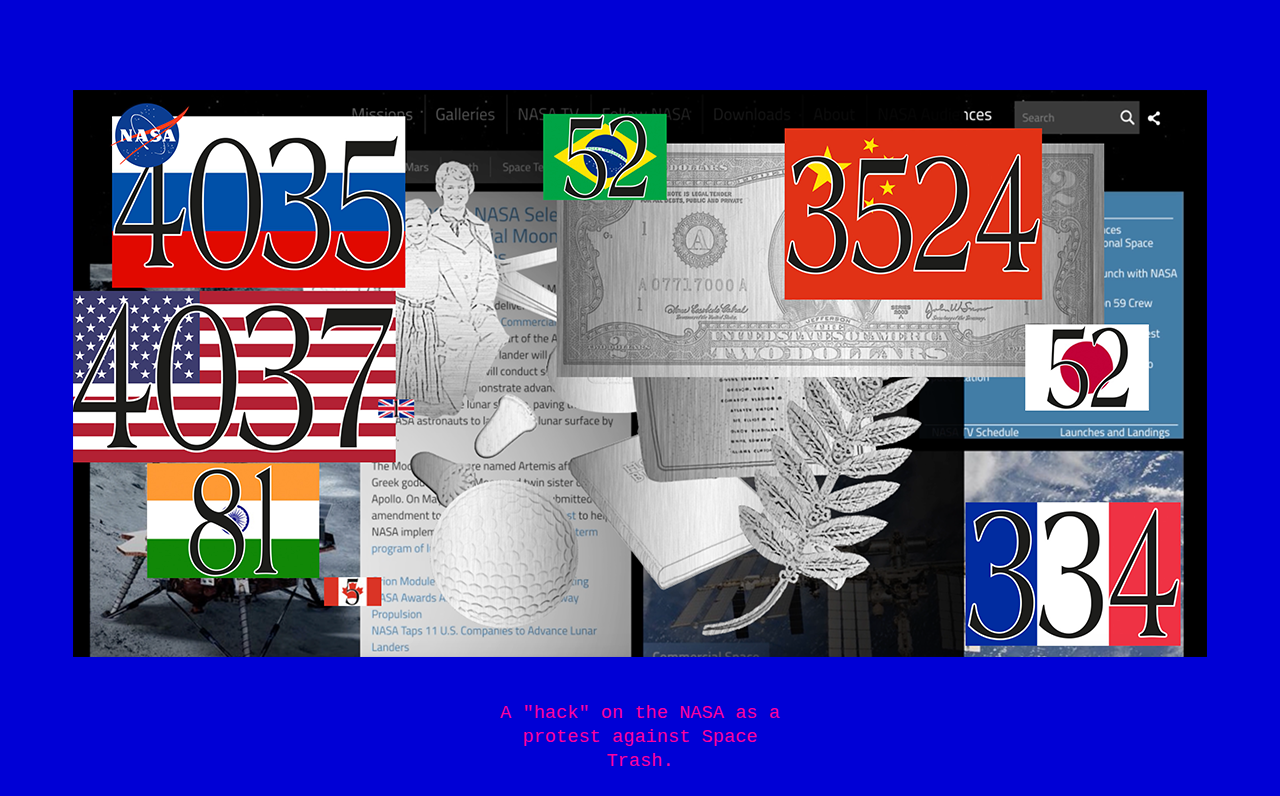
<file: space.html>
<!DOCTYPE html>
<html lang="en">
<head>
    <meta charset="UTF-8">
    <title>Marijke Aeissing</title>
    <link rel="stylesheet" href="workpage.css">
</head>
<body>
   <body style="background-color:#0000D6;">  
</body>
 <nav>  <a href="index.html">Marijke.Aeissing</a>
  &nbsp;
  &nbsp;
  &nbsp;
  <a href="work.html">Work</a>
  &nbsp;
  &nbsp;
  &nbsp;
  <a href="contact.html">Say.Hi!</a> </nav> 
  
 
  
  <section> <div class= "titel" > <p> No more space trash </p> </div>  </section>
 
 

 <section> <div class= "space" >  <img src="afbeeldingen/space1.png"/> </div> </section> 
  
  <section> <div class = "space2"> <img src="afbeeldingen/space2.png"/></div> </section>
  
  <section> <div class= "space3" >  <img src="afbeeldingen/space3.png"/> </div> </section> 
  

  
  
  
  
  
<section> <div class="uitleg9"> <p> A "hack" on the NASA as a protest against Space Trash.
  
     </p>  </div> </section> 
   
   </body>
</html>
</file>
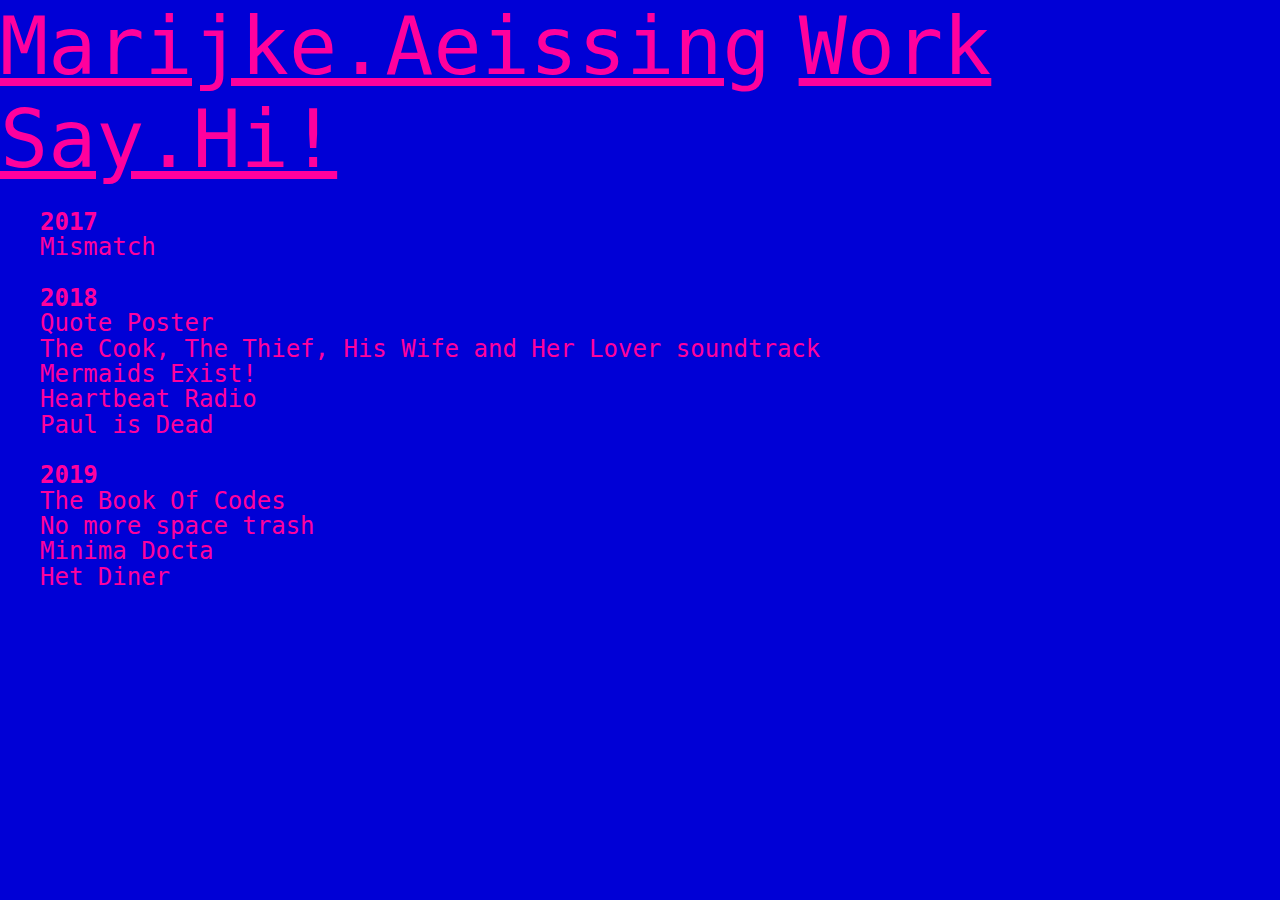
<file: work.html>
<!DOCTYPE html>
    <html lang="en">

    <head>
        <meta charset="UTF-8">
        <title>Marijke Aeissing</title>
        <link rel="stylesheet" href="work.css">
    </head>

    <body>

        <body style="background-color:#0000D6;">
        </body>
        <a href="index.html">Marijke.Aeissing</a>
        &nbsp;
        &nbsp;
        &nbsp;
        <a href="work.html">Work</a>
        &nbsp;
        &nbsp;
        &nbsp;
        <a href="contact.html">Say.Hi!</a>

        <div class=werk>
            <p> <b>2017</b>
                <br>
                <a href="mismatch.html">Mismatch <img src="afbeeldingen/mismatch_mini" /> </a>
                <br> <br>

                <b>2018</b>

                <br> <a href="quote.html"> Quote Poster <img src="afbeeldingen/quote_mini" /> </a>
                
                <br> <a href="soundtrack.html"> The Cook, The Thief, His Wife and Her Lover soundtrack <img src="afbeeldingen/lp_mini" /> </a>
                <br> <a href="mermaids.html"> Mermaids Exist! <img src="afbeeldingen/mysterie_mini" /> </a>
                <br> <a href="radio.html"> Heartbeat Radio <img src="afbeeldingen/playlist_mini" /> </a>
                <br> <a href="paul.html"> Paul is Dead <img src="afbeeldingen/info_mini" /> </a>
                <br> <br>
                <b>2019</b>
                <br> <a href="codes.html"> The Book Of Codes <img src="afbeeldingen/codes_mini" /> </a>
                <br> <a href="space.html"> No more space trash <img src="afbeeldingen/hack_mini" /> </a>
                <br> <a href="minimadocta.html"> Minima Docta <img src="afbeeldingen/minimadocta_mini" /> </a>
                <br> <a href="diner.html"> Het Diner <img src="afbeeldingen/hetdiner_mini" /> </a>


            </p>
        </div>




    </body>

    </html>
</file>
<file: website.css>
body {
    padding: 0;
    margin: 0;
  background color: #0000D6
      z-index:0; 
}


/* unvisited link */
a:link {
    color: #FF009D;
    font-family:'Courier Prime', monospace;
    font-size: 60pt
        
        }

/* visited link */
a:visited {
  color: #FF009D;
}

    
.cv a:link {
    color: #FF009D;
    font-family:'Courier Prime', monospace;
    font-size: 18pt; 
text-decoration: none;
}

.cv {  text-align: center;
 padding-top: 200pt;}
</file>
<file: workpage.css>
body {
    padding: 0;
    margin: 0;
  background color: #0000D6
      z-index:0; 
}


/* unvisited link */
a:link {
    color: #FF009D;
    font-family:'Courier Prime', monospace;
    font-size: 60pt;
       
        
}

/* visited link */
a:visited {
  color: #FF009D;
}

p { 
 text-align: center;
    Font-family:'Courier Prime', monospace;
    font-size: 14pt;
  line-height: 18pt;
    color:#FF009D;
        
}

.chloe {
  position: absolute;
  right: 20px;
     width: 400px;
 padding: 40px;
    top:200px;
    
}

.marijke {
    position: absolute;
  left: 20px;
    top:200px;
  width: 400px;
 padding: 40px;
    
}

.quote{
    position: absolute;
  right: 20px;
     width: 400px;
 padding: 40px;
    top:200px;
    
}

.achterkant{
     position: absolute;
  right: 40px;
     width: 550px;
 padding: 40px;
    top:200px;

}

.voorkant{
    position: absolute;
  left: 20px;
    top:200px;
  width: 400px;
 padding: 40px;
    
    
}

.mysteriecover{
    position: absolute;
  right: 20px;
     width: 440px;
 padding: 40px;
    top:200px;
    
}

.mysterieposter {
    position: absolute;
  left: 20px;
    top:200px;
  width: 400px;
 padding: 40px;
    
}

.mysterie2{
    position: absolute;
  right: 20px;
     width: 550px;
 padding: 40px;
    top:880px;
    
}

.mysterie1{
    position: absolute;
  left: 20px;
     width: 400px;
 padding: 40px;
    top:880px;
    
}

.mysterie3{
    position: absolute;
  left: 20px;
     width: 400px;
 padding: 40px;
    top:1350px;
    
}
.mysteriebcover{
    position: absolute;
  right: 20px;
     width: 440px;
 padding: 40px;
    top:1350px;
    
}

.codes4{
    position: absolute;
  right: 20px;
     width: 550px;
 padding: 40px;
    top:1350px;
    
}

.codes5{
    position: absolute;
  left: 20px;
     width: 400px;
 padding: 40px;
    top:1820px;
    
}

.codes6{
    position: absolute;
  right: 20px;
     width: 550px;
 padding: 40px;
    top:1820px;
    
}

.codes7{
    position: absolute;
  left: 20px;
     width: 400px;
 padding: 40px;
    top:2290px;
    
}

.codes8{
    position: absolute;
  right: 20px;
     width: 550px;
 padding: 40px;
    top:2290px;
    
}


.radioposter{
    position: absolute;
  right: 20px;
     width: 440px;
 padding: 40px;
    top:200px;
    
}

.vlag {
    position: absolute;
  left: 20px;
    top:200px;
  width: 400px;
 padding: 40px;
    
}

.qsl1{
    position: absolute;
  right: 20px;
     width: px;
 padding: 40px;
    top:880px;
    
}

.qsl2{
    position: absolute;
  left: 20px;
     width: 400px;
 padding: 40px;
    top:880px;
    
}

.qsl3{
    position: absolute;
  left: 350px;
     width: px;
 padding: 40px;
    top:880px;
    
}
.qsl4{
    position: absolute;
  right: 425px;
     width: px;
 padding: 40px;
    top:880px;
    
}

.killing {
  position: absolute;
  right: 20px;
     width: 400px;
 padding: 40px;
    top:200px;
    
}

.mia {
    position: absolute;
  left: 20px;
    top:200px;
  width: 400px;
 padding: 40px;
    
}

.humanisten {
  position: absolute;
  right: 20px;
     width: 400px;
 padding: 40px;
    top:880px;
    
    
}

.diner1{
    position: absolute;
  right: 8px;
     width: px;
 padding: 40px;
    top:700px;
    
}

.diner2{
    position: absolute;
  left: 20px;
     width: 400px;
 padding: 40px;
    top:700px;
    
}

.diner3{
    position: absolute;
  right: 20px;
     width: 550px;
 padding: 40px;
    top:1350px;
    
}

.diner4{
    position: absolute;
  left: 20px;
     width: 400px;
 padding: 40px;
    top:1350px;
    
}



.uitleg { margin-left: 500px;
    margin-right: 500px;
    margin-top: 650px;
}
    

.uitleg2 { margin-left: 500px;
    margin-right: 500px;
    margin-top: 500px;
}
   .uitleg3 { margin-left: 500px;
    margin-right: 500px;
    margin-top: 1860px;
} 

 .uitleg4 { margin-left: 500px;
    margin-right: 500px;
    margin-top: 950px;
} 

 .uitleg5 { margin-left: 500px;
    margin-right: 500px;
    margin-top: 700px;
} 

 .uitleg6 { margin-left: 500px;
    margin-right: 500px;
    margin-top: 1350px;
} 

 .uitleg7 { margin-left: 500px;
    margin-right: 500px;
    margin-top: 2600px;
}

 .uitleg8 { margin-left: 500px;
    margin-right: 500px;
    margin-top: 1150px;
}

.uitleg9 { margin-left: 500px;
    margin-right: 500px;
    margin-top: 40px;
}

.space {
    text-align: center;
    margin-top: 75px;
}

.space2 {
    text-align: center;
    margin-top: 100px;
}

.space3 {
    text-align: center;
        margin-top: 100px;
}
.titel { 
margin-top: 70px;
}

.dinervideo {
    text-align: center;
        margin-top: 50px;
    
}
</file>
<file: work.css>
body {
    padding: 0;
    margin: 0;
  background color: #0000D6
      z-index:0; 
}


/* unvisited link */
a:link {
    color: #FF009D;
    font-family:'Courier Prime', monospace;
    font-size: 60pt;
   
                
}

/* visited link */
a:visited {
  color: #FF009D;
}

p { 
    padding-left: 40px;
    Font-family:'Courier Prime', monospace;
    font-size: 18pt;
  line-height: 19pt;
    color:#FF009D;
        
    
}



.werk a:link {
    color: #FF009D;
    font-family:'Courier Prime', monospace;
    font-size: 18pt; 
text-decoration: none;}

a img { display:none; }
a:hover img { display:block; }
</file>
